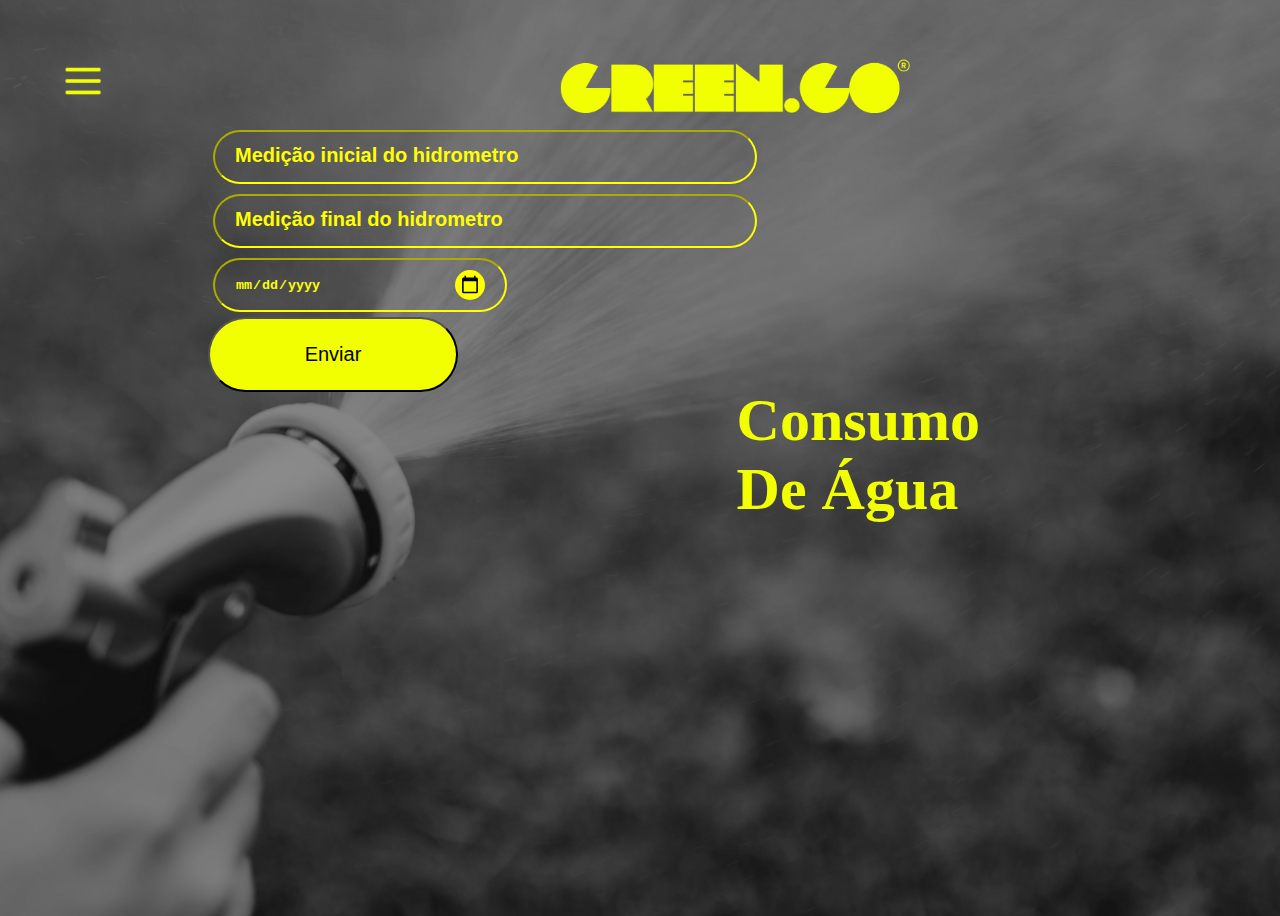
<file: agua.html>
<!DOCTYPE html>
<html lang="pt">
<head>
    <meta charset="UTF-8">
    <meta name="viewport" content="width=device-width, initial-scale=1.0">
    <title>Home</title>
    <link rel="stylesheet" href="./assets/css/formulario.css">
    <link rel="stylesheet" href="./assets/css/navbar.css">
</head>
<body class="agua">
    <input type="checkbox" id="menu-input" name="menu-input" checked>
    <nav class="menu">
        <label class="label-img-menu" for="menu-input"><img class="img-menu" src="./assets/img/IconMenu_LimeGreen.png" alt="Imagem Menu"></label>
        <ul>
            <li class="opt-menu"><a href="#principal">Home</a></li>
            <li class="opt-menu"><a href="#sobre-page">Sobre</a></li>
            <a href="home.html"><img class="menu-img-logo" src="./assets/img/Lime_Logo_Nav.png"></a>
            <li class="direita"><a href="./login.html">Nome usuário</a></li>
        </ul>
    </nav>
    <div class="fundo">
        <div class="esquerda">
            <form class="info-transporte">
                <input type="text" class="distancia" placeholder="Medição inicial do hidrometro"><br>
                <input type="text" class="time" placeholder="Medição final do hidrometro"><br>
                <input type="date" class="data" placeholder="DD/MM/AAAA"><br>
                <button type="submit">Enviar</button>
            </form>
        </div>
        <div class="direita">
            <h2>Consumo <br>De Água</h2>
        </div>
    </div>
</body>
</file>
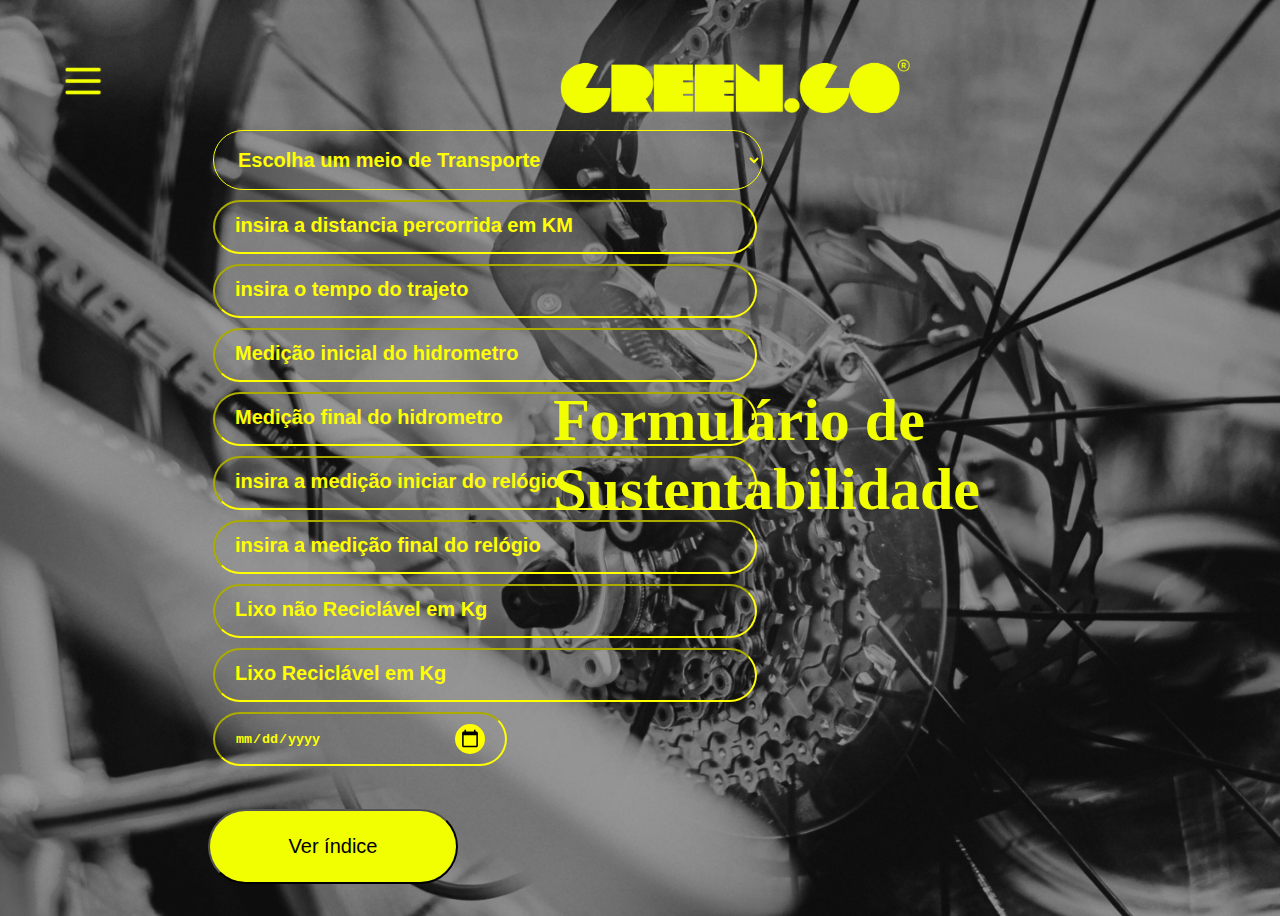
<file: formulário.html>
<!DOCTYPE html>
<html lang="pt">
<head>
    <meta charset="UTF-8">
    <meta name="viewport" content="width=device-width, initial-scale=1.0">
    <title>Home</title>
    <link rel="stylesheet" href="./assets/css/formulario.css">
    <link rel="stylesheet" href="./assets/css/navbar.css">
</head>
<body class="Transporte">
    <input type="checkbox" id="menu-input" name="menu-input" checked>
    <nav class="menu">
        <label class="label-img-menu" for="menu-input"><img class="img-menu" src="./assets/img/IconMenu_LimeGreen.png" alt="Imagem Menu"></label>
        <ul>
            <li class="opt-menu"><a href="#principal">Home</a></li>
            <li class="opt-menu"><a href="#sobre-page">Sobre</a></li>
            <a href="home.html"><img class="menu-img-logo" src="./assets/img/Lime_Logo_Nav.png"></a>
            <li class="direita"><a href="./login.html">Nome usuário</a></li>
        </ul>
    </nav>
    <div class="fundo">
        <div class="esquerda">
            <form class="info-transporte">
                <select id="select-opcao" class="selecao" name="select-opcao" >
                    <option value="" disabled selected class="caixa">Escolha um meio de Transporte</option>
                    <option value="opcao1" class="caixa">Bicicleta, Transporte Publico, Elétricos</option>
                    <option value="opcao2" class="caixa">Uso misto de Transporte Publico e Privado</option>
                    <option value="opcao3" class="caixa">Uso exclusivo de Transporte a Combustivel Fóssil</option>
                </select><br>
                <input type="text" class="distancia" placeholder="insira a distancia percorrida em KM"><br>
                <input type="text" class="time" placeholder="insira o tempo do trajeto"><br>
                <input type="text" class="distancia" placeholder="Medição inicial do hidrometro"><br>
                <input type="text" class="time" placeholder="Medição final do hidrometro"><br>
                <input type="text" class="distancia" placeholder="insira a medição iniciar do relógio"><br>
                <input type="text" class="time" placeholder="insira a medição final do relógio"><br>
                <input type="text" class="volume" placeholder="Lixo não Reciclável em Kg"><br>
                <input type="text" class="volume" placeholder="Lixo Reciclável em Kg"><br>
                <input type="date" class="data" placeholder="DD/MM/AAAA"><br>

                <br>
                <a href="indice.html" style="text-decoration: none;">
                <button type="button" onclick="window.location.href='indice.html'" style="margin-top: 20px; background-color: #f2ff00; width: 250px; height: 75px; border-radius: 37.5px; font-size: 20px; cursor: pointer;">Ver índice</button>
                </a>    
                </a>
            </form>
        </div>
        <div class="direita">
            <h2>Formulário de<br>Sustentabilidade</h2>
        </div>
    </div>
</body>
</file>
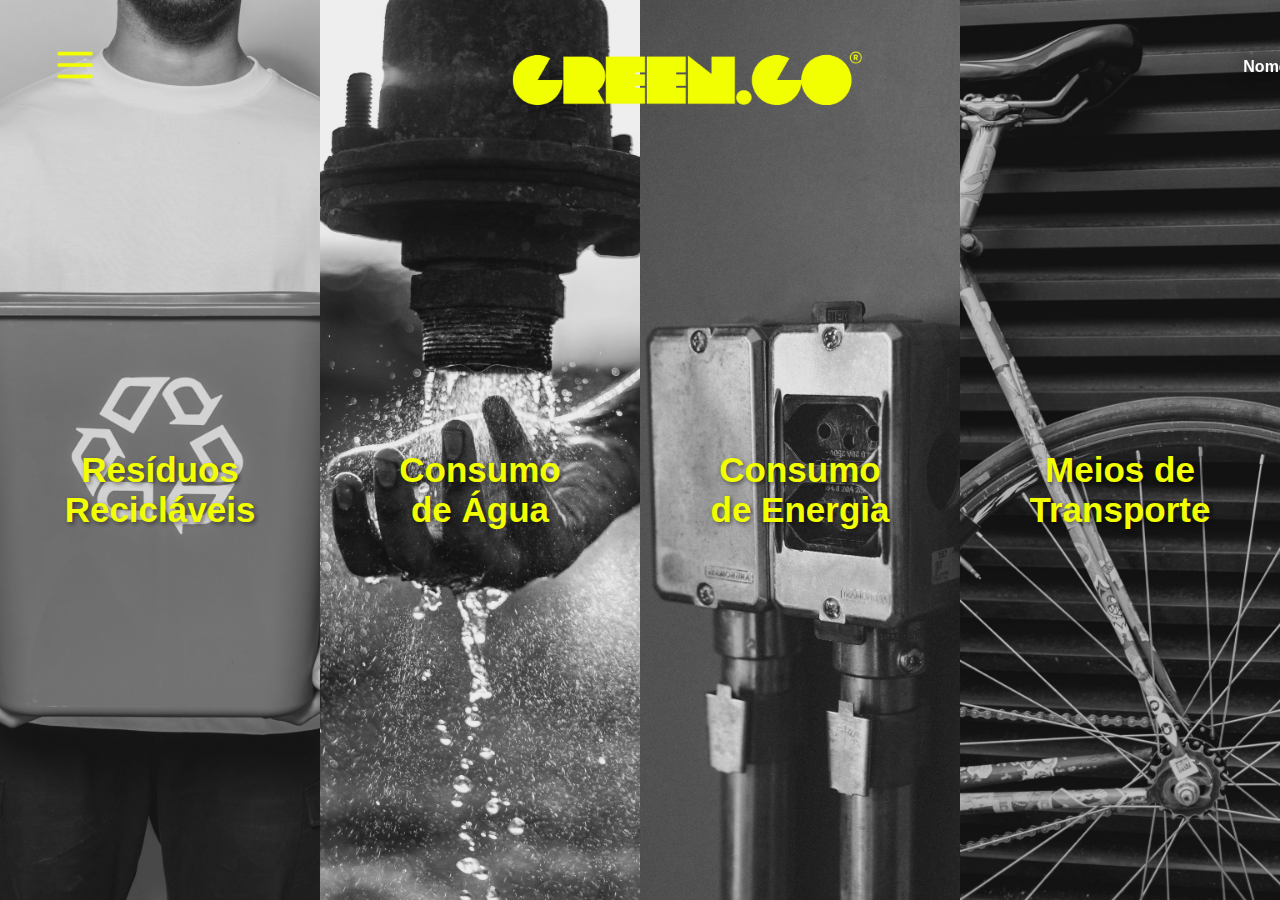
<file: home.html>
<!DOCTYPE html>
<html lang="pt">
<head>
    <meta charset="UTF-8">
    <meta name="viewport" content="width=device-width, initial-scale=1.0">
    <title>Home</title>
    <link rel="stylesheet" href="./assets/css/home.css">
    <link rel="stylesheet" href="./assets/css/navbar.css">
</head>
<body>
    <input type="checkbox" id="menu-input" name="menu-input" checked>
    <nav class="menu">
        <label class="label-img-menu" for="menu-input"><img class="img-menu" src="./assets/img/IconMenu_LimeGreen.png" alt="Imagem Menu"></label>
        <ul>
            <li class="opt-menu"><a href="#principal">Home</a></li>
            <li class="opt-menu"><a href="#sobre-page">Sobre</a></li>
            <li><a class="img" href="./home.html"><img class="menu-img-logo" src="./assets/img/Lime_Logo_Nav.png"></a></li>
            <li class="direita"><a href="./login.html">Nome usuário</a></li>
        </ul>
    </nav>
    <div class="container">
        <div class="column column-lixo">
            <a href="lixo.html"><p>Resíduos<br/>Recicláveis</p></a>
        </div>
        <div class="column column-agua">            
            <a href="agua.html"><p>Consumo<br/>de Água</p></a>
        </div>
        <div class="column column-energia">            
            <a href="eletricidade.html"><p>Consumo<br>de Energia</p></a>
        </div>
        <div class="column column-transporte">            
            <a href="transporte.html"><p>Meios de<br>Transporte</p></a>
        </div>
    </div>
</body>
</html>
</file>
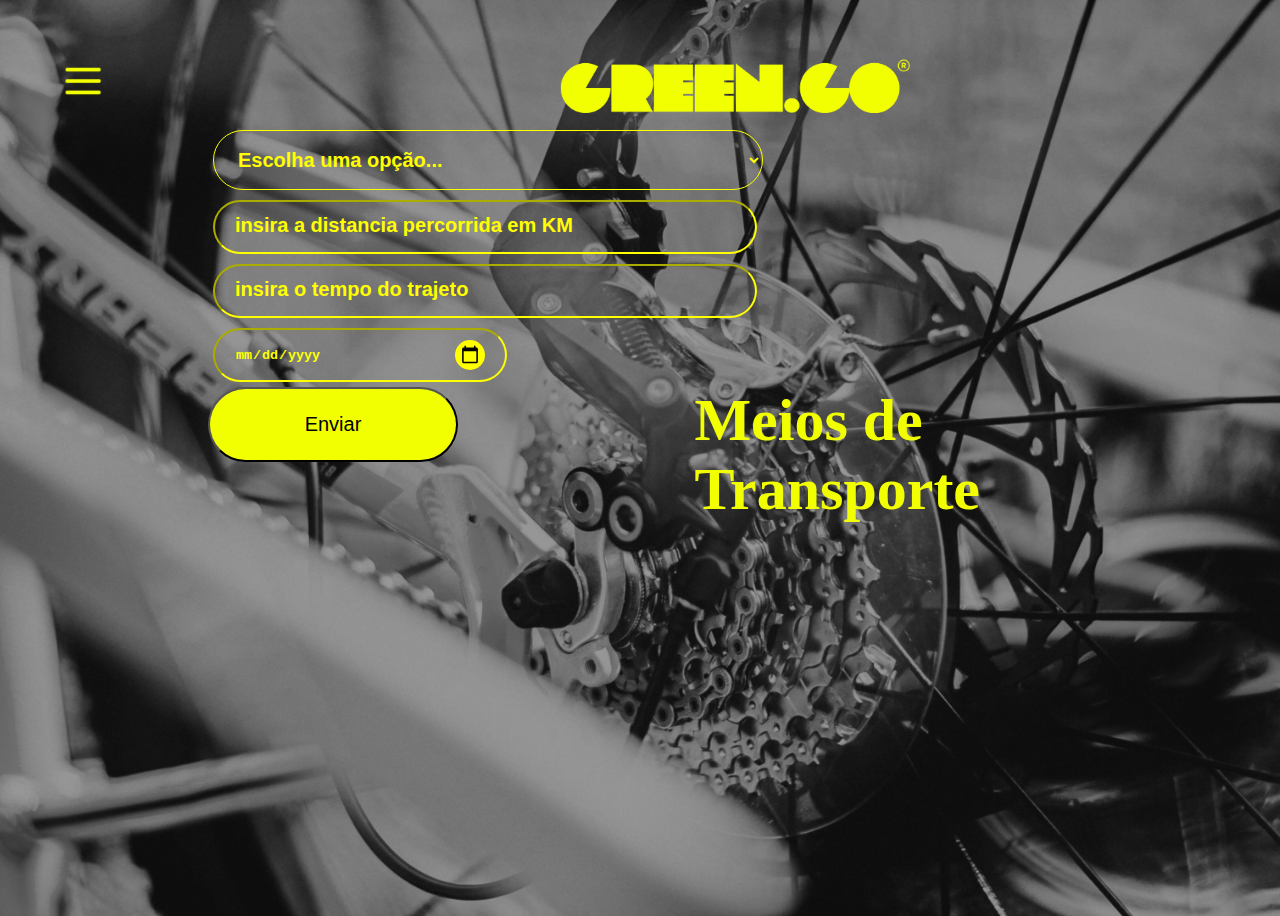
<file: transporte.html>
<!DOCTYPE html>
<html lang="pt">
<head>
    <meta charset="UTF-8">
    <meta name="viewport" content="width=device-width, initial-scale=1.0">
    <title>Home</title>
    <link rel="stylesheet" href="./assets/css/formulario.css">
    <link rel="stylesheet" href="./assets/css/navbar.css">
</head>
<body class="Transporte">
    <input type="checkbox" id="menu-input" name="menu-input" checked>
    <nav class="menu">
        <label class="label-img-menu" for="menu-input"><img class="img-menu" src="./assets/img/IconMenu_LimeGreen.png" alt="Imagem Menu"></label>
        <ul>
            <li class="opt-menu"><a href="#principal">Home</a></li>
            <li class="opt-menu"><a href="#sobre-page">Sobre</a></li>
            <a href="home.html"><img class="menu-img-logo" src="./assets/img/Lime_Logo_Nav.png"></a>
            <li class="direita"><a href="./login.html">Nome usuário</a></li>
        </ul>
    </nav>
    <div class="fundo">
        <div class="esquerda">
            <form class="info-transporte">
                <select id="select-opcao" class="selecao" name="select-opcao" >
                    <option value="" disabled selected class="caixa">Escolha uma opção...</option>
                    <option value="opcao1" class="caixa">Opção 1</option>
                    <option value="opcao2" class="caixa">Opção 2</option>
                    <option value="opcao3" class="caixa">Opção 3</option>
                </select><br>
                <input type="text" class="distancia" placeholder="insira a distancia percorrida em KM"><br>
                <input type="text" class="time" placeholder="insira o tempo do trajeto"><br>
                <input type="date" class="data" placeholder="DD/MM/AAAA"><br>
                <button type="submit">Enviar</button>
            </form>
        </div>
        <div class="direita">
            <h2>Meios de<br>Transporte</h2>
        </div>
    </div>
</body>
</file>
<file: assets/css/formulario.css>
body{
    background-image: url(/assets/img/Background_Transporte.png);
    background-repeat: no-repeat;
    background-size: 100%;
    background-position: center;
    background-size: cover;
    width: 100vw;
    height: 100vh;
}
body.Transporte{
    background-image: url(/assets/img/Background_Transporte.png);
    background-repeat: no-repeat;
    background-position: center;
    background-size: cover;
    width: 100vw;
    height: 100vh;
    overflow: hidden;
}
body.agua{
    background-image: url(/assets/img/Background_Agua.png);
    background-repeat: no-repeat;
    background-size: 100%;
    background-position: center;
    background-size: cover;
    width: 100vw;
    height: 100vh;
    overflow: hidden;
}
body.Energia{
    background-image: url(/assets/img/Background_Eletricidade.png);
    background-repeat: no-repeat;
    background-size: 100%;
    background-position: center;
    background-size: cover;
    width: 100vw;
    height: 100vh;
    overflow: hidden;
}
body.Lixo{
    background-image: url(/assets/img/Background_Lixo.png);
    background-repeat: no-repeat;
    background-size: 100%;
    background-position: center;
    background-size: cover;
    width: 100vw;
    height: 100vh;
    overflow: hidden;
}
div.fundo{
    height: 100vh;
    pointer-events: none;
}
div.diteita{
    height: 100vh;
    width: 50vw;
    position: absolute;
    align-items: center;
    text-align: center;
}
div.esquerda{
    height: 100vh;
    width: 50vw;
    position: absolute;
    align-items: center;
    text-align: center;

}
form{
    margin-top: 13vh;
    pointer-events: all;
    text-align: left;
    margin-left: 200px;
}
select{
    height: 60px;
    width: 550px;
    background: none;
    border-radius: 30px;
    border-color: yellow;
    text-align: left;
    text-decoration: none;
    font-weight: bold;
    color: yellow;
    margin: 5px;
    padding: 10px 20px;
    cursor: pointer;
    font-size: 20px;
}
option{
    text-align: left;
    text-decoration: none;
    font-weight: bold;
    color: yellow;
    background-color: #006c38;
    padding: 10px 20px;
    font-size: 20px;
    cursor: pointer;
}
input{
    height: 30px;
    width: 500px;
    background: none;
    border-radius: 30px;
    border-color: yellow;
    text-align: left;
    text-decoration: none;
    font-weight: bold;
    color: yellow;
    margin: 5px;
    padding: 10px 20px;
    cursor: pointer;
}
input.data{
    height: 30px;
    width: 250px;
}
input::placeholder{
    color: yellow;
    font-size: 20px;
}
input[type="date"]::-webkit-calendar-picker-indicator {
    background-color: yellow;            
    font-size: 20px;        
    cursor: pointer;        
    border-radius: 50%;     
    padding: 5px;           
}
input[type="date"]::placeholder{
    font-size: 20px;
}
button{
    background-color: #f2ff00;
    width: 250px;
    height: 75px;
    border-radius: 37.5px;
    cursor: pointer;
    font-size: 20px;
}
h2{
    position: absolute;
    top: 45vh;
    right: 300px; 
    transform: translateY(-50%); 
    font-size: 60px;
    font-weight: bold;
    color: #f2ff00;
}

.menu-img-logo{
    position:absolute;
    left:37%;
    top: 50px;
    width: 350px;
  }
</file>
<file: assets/css/navbar.css>
a{
  text-decoration: none;
}

a:hover{
  text-decoration:underline;
}


nav{
  z-index:1000;
}

label img.img-menu{
  cursor:pointer;
}

label.label-img-menu{
  align-items: center;
}

.menu-img-logo{
  position:absolute;
  left:40%;
  top: 50px;
  width: 350px;
}

.img-menu{
  height: 30px;
  width: 50px;
}

.menu{
  width: 100%;
  position: fixed;
  display:flex;
  align-items: center;
  padding: 50px;
  justify-content: left;
}

.menu ul{
  list-style: none;
  display:flex;
  margin-left: 20px;
  max-width: 1200px;
  padding: 0px 30px;
  gap: 20px;
  flex-grow: 1;
}

.menu ul li{
  float: left;
}

.menu ul li a{
  display:block;
  color:yellow;
  font-weight: bold;
  margin-left: 10px;
  text-shadow: 0 0 20px black;
}

.menu ul li.direita a{
  color: white;
}

.menu ul li.direita {
  margin-left: auto;
  margin-right: -150px;
}

#menu-input{
  display: none;
  pointer-events: none;
}

#menu-input:checked ~ .menu ul li.opt-menu a {
  pointer-events: none;
  opacity: 0;
  transform: translatey(-10px);
  transition: all 0.5s ease-out;
}

#menu-input:not(:checked) ~ .menu ul li.opt-menu a{
  opacity: 1;
  transform: translateY(0);
  transition: all 0.5s ease-out;
}
</file>
<file: assets/css/home.css>
* {
    margin: 0;
    padding: 0;
    box-sizing: border-box;
    font-family: sans-serif;
    margin: 0px;
    padding: 0px;
    scroll-behavior: smooth;
}
body {
    font-family: Arial, sans-serif;
    background-color: black;
}
.container {
    display: flex;
    justify-content: 0;
    max-height: 100vh;
    overflow:hidden;
}
.column {
    flex: 1;
    padding: 0px;
    margin: 0px;
    background-color: #f4f4f4;
    align-items: center;
    width: 25vw;
    height: 100vh;
}
.column-lixo{
    background-image: url(../img/Background_Lixo_Home.png);
    background-repeat: no-repeat;
    background-size: 100%;
    background-position: center;
    background-size: cover;
    transition: transform 0.8s ease-in-out;
}
.column-energia{
    background-image: url(../img/Background_Eletricidade_Home.png);
    background-repeat: no-repeat;
    background-size: 100%;
    background-position: center;
    background-size: cover;
    transition: transform 0.8s ease-in-out;
}
.column-transporte{
    background-image: url(../img/Background_Transporte_Home.png);
    background-repeat: no-repeat;
    background-size: 100%;
    background-position: center;
    background-size: cover;
    transition: transform 0.8s ease-in-out;
}
.column-agua{
    background-image: url(../img/Background_Agua_Home.png);
    background-repeat: no-repeat;
    background-size: 100%;
    background-position: center;
    background-size: cover;
    transition: transform 0.8s ease-in-out;
}
div.column a{
    text-decoration: none;
}
div.column a p{
    text-align: center;
    margin-top: 50vh;
    background: none;
    color:#f2ff00;
    font-size: 35px;
    text-decoration: none;
    font-weight: bold;
    text-shadow: 2px 2px 4px rgba(0, 0, 0, 0.5);
}
.column:hover {
    transform: scale(1.2)
}

section.container2{
  background:white;
  display:flex;
  justify-content: center;
  height: 100vh;
}

.container2 div{
  max-height: 100vh;
}
</file>
